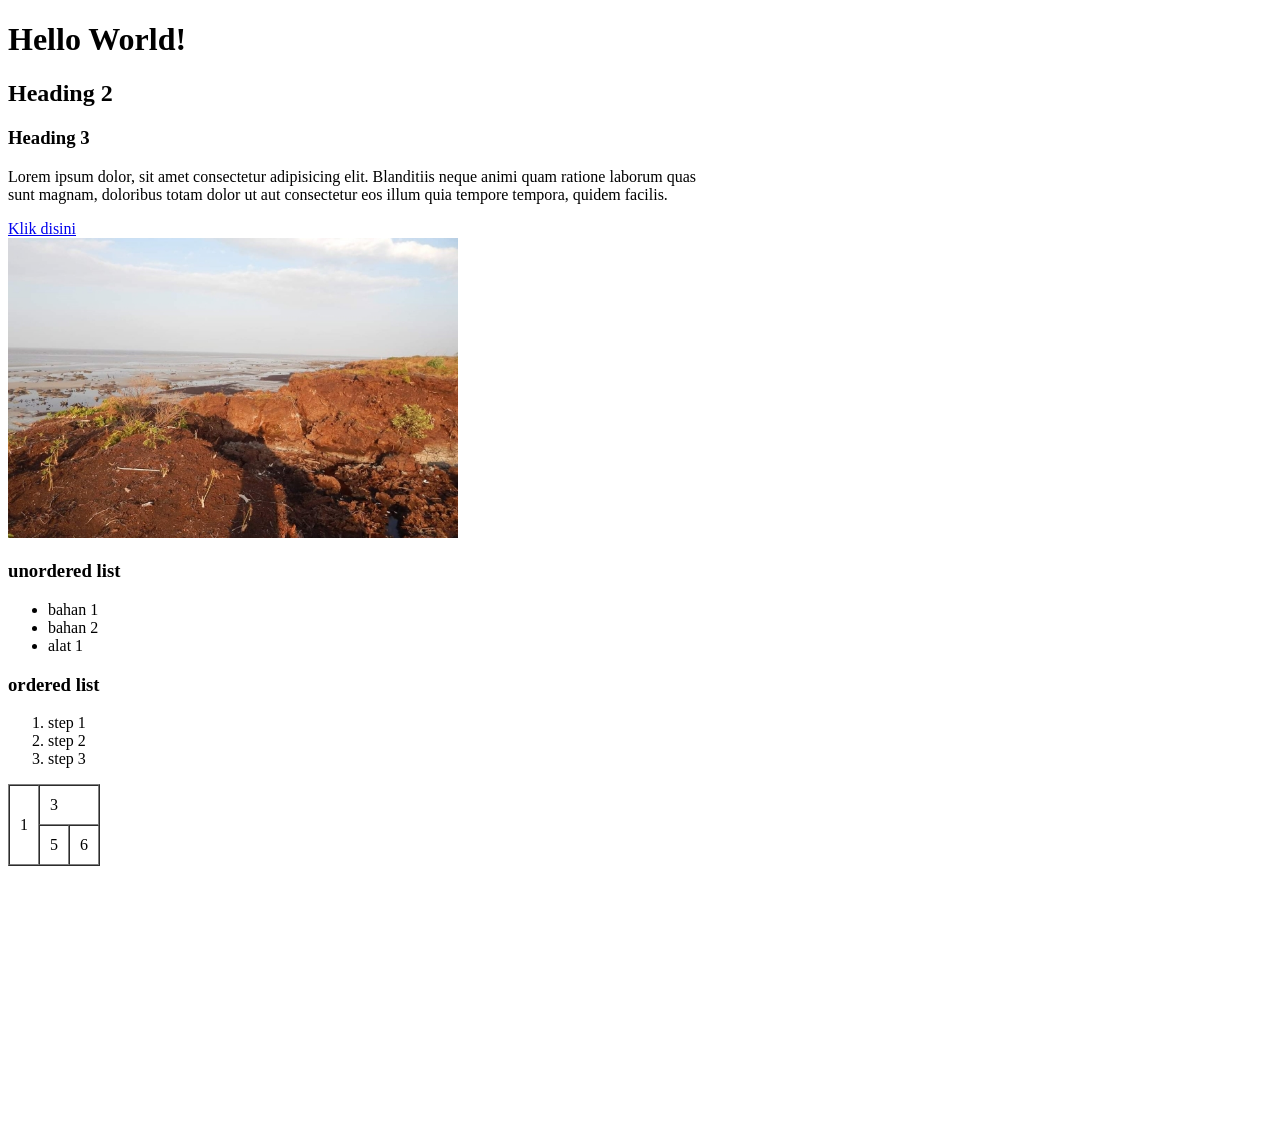
<file: HTML/index.html>
<!DOCTYPE html>
<html lang="en">
<head>
    <meta charset="UTF-8">
    <meta name="viewport" content="width=device-width, initial-scale=1.0">
    <title>Latihan HTML</title>
</head>
<body>
    <!-- Ini adalah heading -->
    <h1>Hello World!</h1>
    <h2>Heading 2</h2>
    <h3>Heading 3</h3>

    <!-- ini adalah paragraf -->
    <p>Lorem ipsum dolor, sit amet consectetur adipisicing elit. Blanditiis neque animi quam ratione laborum quas <br>sunt magnam, doloribus totam dolor ut aut consectetur eos illum quia tempore tempora, quidem facilis.</p>

    <!-- Hyperlink -->
    <!-- 
        attribute:  
        - attribute bisa ditambahkan di semua tag html
        - untuk memberikan informasi tambahan pada elemen
        - selalu ada pada tag
        - punya nama="value"
    -->
    <a href="halaman2.html" target="_blank">Klik disini</a>

    <!-- untuk menambahkan baris baru (enter) -->
    <br>

    <!-- tag img / gambar -->
    <img src="img/news1.jpg" alt="news" height="300">

    <!-- 
        LIST 
        1. unordered list
        bullet / tidak terurut
        2. ordered list
        number / terurut
    -->
    <h3>unordered list</h3>
    <ul>
        <li>bahan 1</li>
        <li>bahan 2</li>
        <li>alat 1</li>
    </ul>

    <h3>ordered list</h3>
    <ol>
        <li>step 1</li>
        <li>step 2</li>
        <li>step 3</li>
    </ol>

    <!-- TABLE -->
    <table border="1" cellpadding="10" cellspacing="0">
        <tr>
            <td rowspan="2">1</td>
            <td colspan="2">3</td>
        </tr>
        <tr>
            <!-- <td>4</td> -->
            <td>5</td>
            <td>6</td>
        </tr>
    </table>

    <br><br><br><br><br>
    <br><br><br><br><br>
    <br><br><br><br><br>
</body>
</html>
</file>
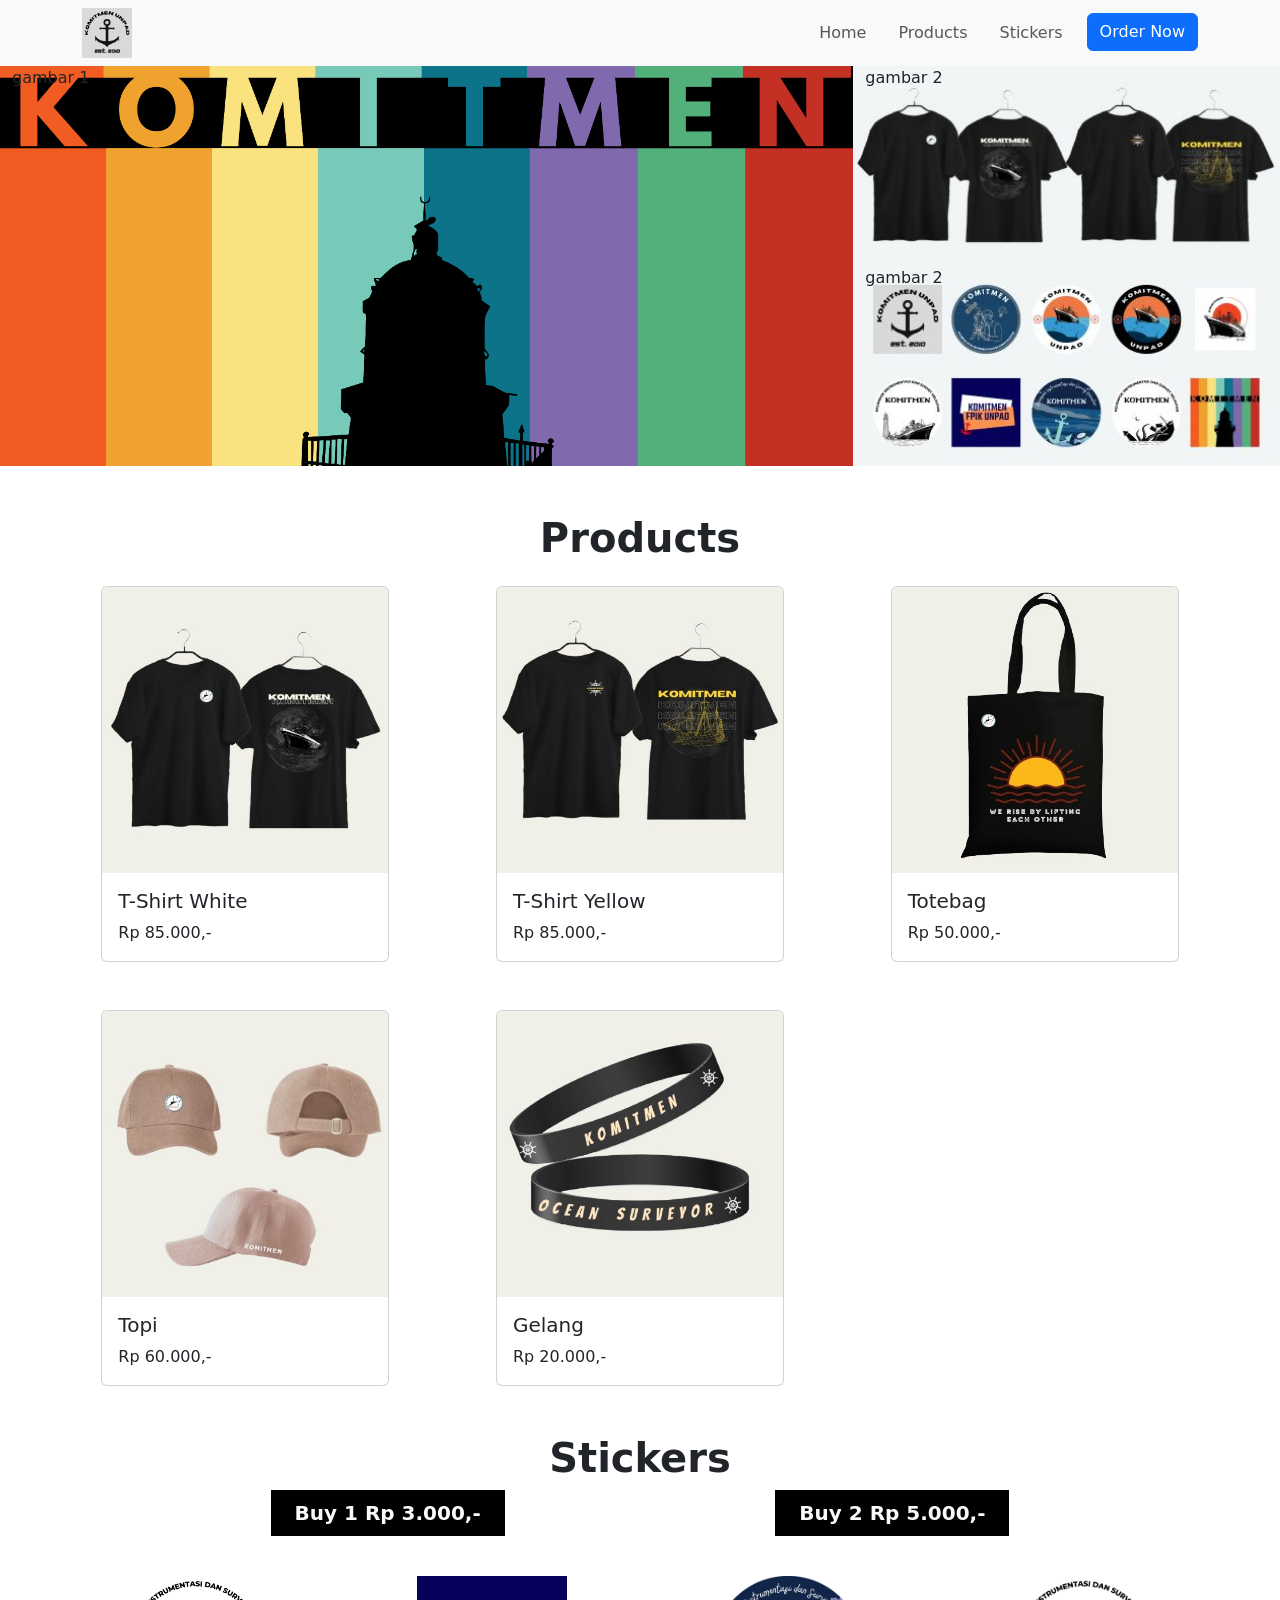
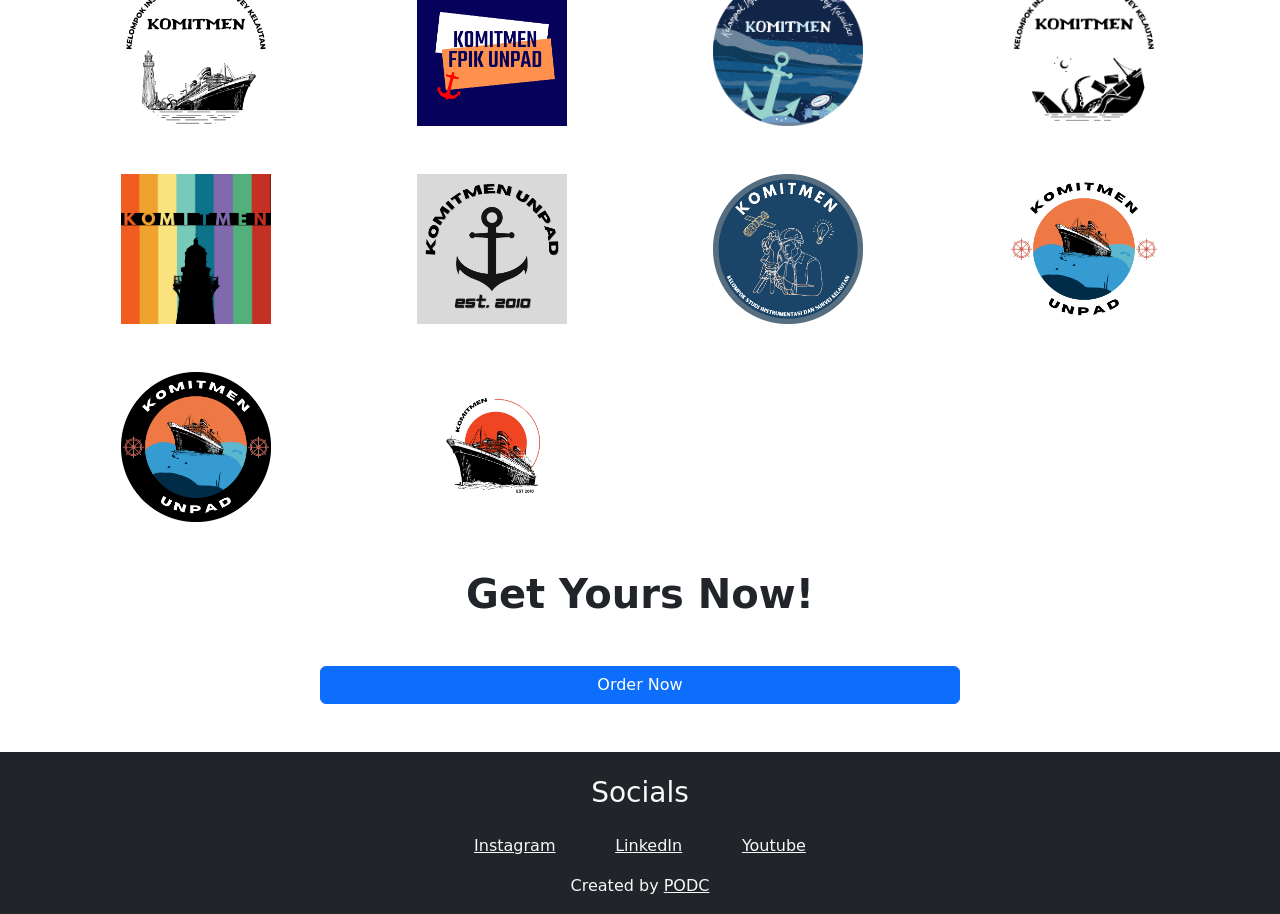
<file: CSS/bootstrap/index.html>
<!doctype html>
<html lang="en">
<head>
    <meta charset="utf-8">
    <meta name="viewport" content="width=device-width, initial-scale=1">
    <title>Komitmen Merch</title>
    <link href="https://cdn.jsdelivr.net/npm/bootstrap@5.3.2/dist/css/bootstrap.min.css" rel="stylesheet" integrity="sha384-T3c6CoIi6uLrA9TneNEoa7RxnatzjcDSCmG1MXxSR1GAsXEV/Dwwykc2MPK8M2HN" crossorigin="anonymous">
    <link rel="stylesheet" href="style.css">
</head>
<body>
    <nav class="navbar navbar-expand-lg bg-body-tertiary fixed-top">
        <div class="container">
          <a class="navbar-brand p-0" href="#">
            <img src="img/6.png" alt="logo" height="50px">
          </a>
          <button class="navbar-toggler" type="button" data-bs-toggle="collapse" data-bs-target="#navbarNav" aria-controls="navbarNav" aria-expanded="false" aria-label="Toggle navigation">
            <span class="navbar-toggler-icon"></span>
          </button>
          <div class="collapse navbar-collapse" id="navbarNav">
            <ul class="navbar-nav ms-auto">
              <li class="nav-item ms-3">
                <a class="nav-link" href="#">Home</a>
              </li>
              <li class="nav-item ms-3">
                <a class="nav-link" href="#products">Products</a>
              </li>
              <li class="nav-item ms-3">
                <a class="nav-link" href="#stickers">Stickers</a>
              </li>
              <li class="nav-item ms-3">
                <a href="https://docs.google.com/forms/d/e/1FAIpQLSfFLqgdvOe7n8M1heapadAUsL8RVMwuHAYyzSb3n9ZD9YCffg/viewform" class="btn btn-primary" target="_blank">Order Now</a>
              </li>
            </ul>
          </div>
        </div>
    </nav>

    <section id="hero" class="hero">
        <div class="hero-1 row m-0">
            <div class="col-8">gambar 1</div>
            <div class="col-4">
                <div class="hero-2 row">
                    <div class="col">gambar 2</div>
                </div>
                <div class="hero-3 row">
                    <div class="col">gambar 2</div>
                </div>
            </div>
        </div>
    </section>

    <section id="products">
        <h2 class="text-center mt-5 fs-1 fw-bold">Products</h2>
        <div class="row mx-0 mt-4 row-gap-5 px-5">
            <div class="col-4 d-flex justify-content-center">
                <div class="card" style="width: 18rem;">
                    <img src="img/tshirt1.jpg" class="card-img-top" alt="...">
                    <div class="card-body">
                      <h5 class="card-title">T-Shirt White</h5>
                      <p class="card-text">Rp 85.000,-</p>
                    </div>
                </div>
            </div>
            <div class="col-4 d-flex justify-content-center">
                <div class="card" style="width: 18rem;">
                    <img src="img/tshirt2.jpg" class="card-img-top" alt="...">
                    <div class="card-body">
                      <h5 class="card-title">T-Shirt Yellow</h5>
                      <p class="card-text">Rp 85.000,-</p>
                    </div>
                </div>
            </div>
            <div class="col-4 d-flex justify-content-center">
                <div class="card" style="width: 18rem;">
                    <img src="img/totebag.jpg" class="card-img-top" alt="...">
                    <div class="card-body">
                      <h5 class="card-title">Totebag</h5>
                      <p class="card-text">Rp 50.000,-</p>
                    </div>
                </div>
            </div>
            <div class="col-4 d-flex justify-content-center">
                <div class="card" style="width: 18rem;">
                    <img src="img/topi.jpg" class="card-img-top" alt="...">
                    <div class="card-body">
                      <h5 class="card-title">Topi</h5>
                      <p class="card-text">Rp 60.000,-</p>
                    </div>
                </div>
            </div>
            <div class="col-4 d-flex justify-content-center">
                <div class="card" style="width: 18rem;">
                    <img src="img/gelang.jpg" class="card-img-top" alt="...">
                    <div class="card-body">
                      <h5 class="card-title">Gelang</h5>
                      <p class="card-text">Rp 20.000,-</p>
                    </div>
                </div>
            </div>
        </div>
    </section>

    <section id="stickers">
        <h2 class="text-center mt-5 fs-1 fw-bold">Stickers</h2>
        <div class="sticker-price d-flex justify-content-evenly">
            <p class="fw-semibold fs-5 bg-black px-4 py-2 text-light">Buy 1 Rp 3.000,-</p>
            <p class="fw-semibold fs-5 bg-black px-4 py-2 text-light">Buy 2 Rp 5.000,-</p>
        </div>
        <div class="stickers row mt-4 mx-0 row-gap-5 mb-5 px-5">
            <div class="col-3 d-flex justify-content-center">
                <img src="img/1.png" alt="">
            </div>
            <div class="col-3 d-flex justify-content-center">
                <img src="img/2.png" alt="">
            </div>
            <div class="col-3 d-flex justify-content-center">
                <img src="img/3.png" alt="">
            </div>
            <div class="col-3 d-flex justify-content-center">
                <img src="img/4.png" alt="">
            </div>
            <div class="col-3 d-flex justify-content-center">
                <img src="img/5.png" alt="">
            </div>
            <div class="col-3 d-flex justify-content-center">
                <img src="img/6.png" alt="">
            </div>
            <div class="col-3 d-flex justify-content-center">
                <img src="img/7.png" alt="">
            </div>
            <div class="col-3 d-flex justify-content-center">
                <img src="img/8.png" alt="">
            </div>
            <div class="col-3 d-flex justify-content-center">
                <img src="img/9.png" alt="">
            </div>
            <div class="col-3 d-flex justify-content-center">
                <img src="img/10.png" alt="">
            </div>
        </div>
    </section>

    <section>
        <h2 class="text-center mt-5 fs-1 fw-bold">Get Yours Now!</h2>
        <div class="d-grid col-6 mx-auto my-5">
            <a href="https://docs.google.com/forms/d/e/1FAIpQLSfFLqgdvOe7n8M1heapadAUsL8RVMwuHAYyzSb3n9ZD9YCffg/viewform" class="btn btn-primary" target="_blank">Order Now</a>
        </div>
    </section>

    <footer class="bg-dark px-5 pt-4">
        <h3 class="text-light text-center">Socials</h3>
        <div class="d-flex pt-3 pb-3 text-center gap-5 mx-auto justify-content-evenly">
            <div class="">
                <a href="#" class="text-light">Instagram</a>
            </div>
            <div class="">
                <a href="#" class="text-light">LinkedIn</a>
            </div>
            <div class="">
                <a href="#" class="text-light">Youtube</a>
            </div>
        </div>
        <p class="text-light text-center m-0 pb-3">Created by <a href="https://podc.fpik.unpad.ac.id/" target="_blank" class="text-light">PODC</a></p>

    </footer>



    <script src="https://cdn.jsdelivr.net/npm/bootstrap@5.3.2/dist/js/bootstrap.bundle.min.js" integrity="sha384-C6RzsynM9kWDrMNeT87bh95OGNyZPhcTNXj1NW7RuBCsyN/o0jlpcV8Qyq46cDfL" crossorigin="anonymous"></script>
</body>
</html>
</file>
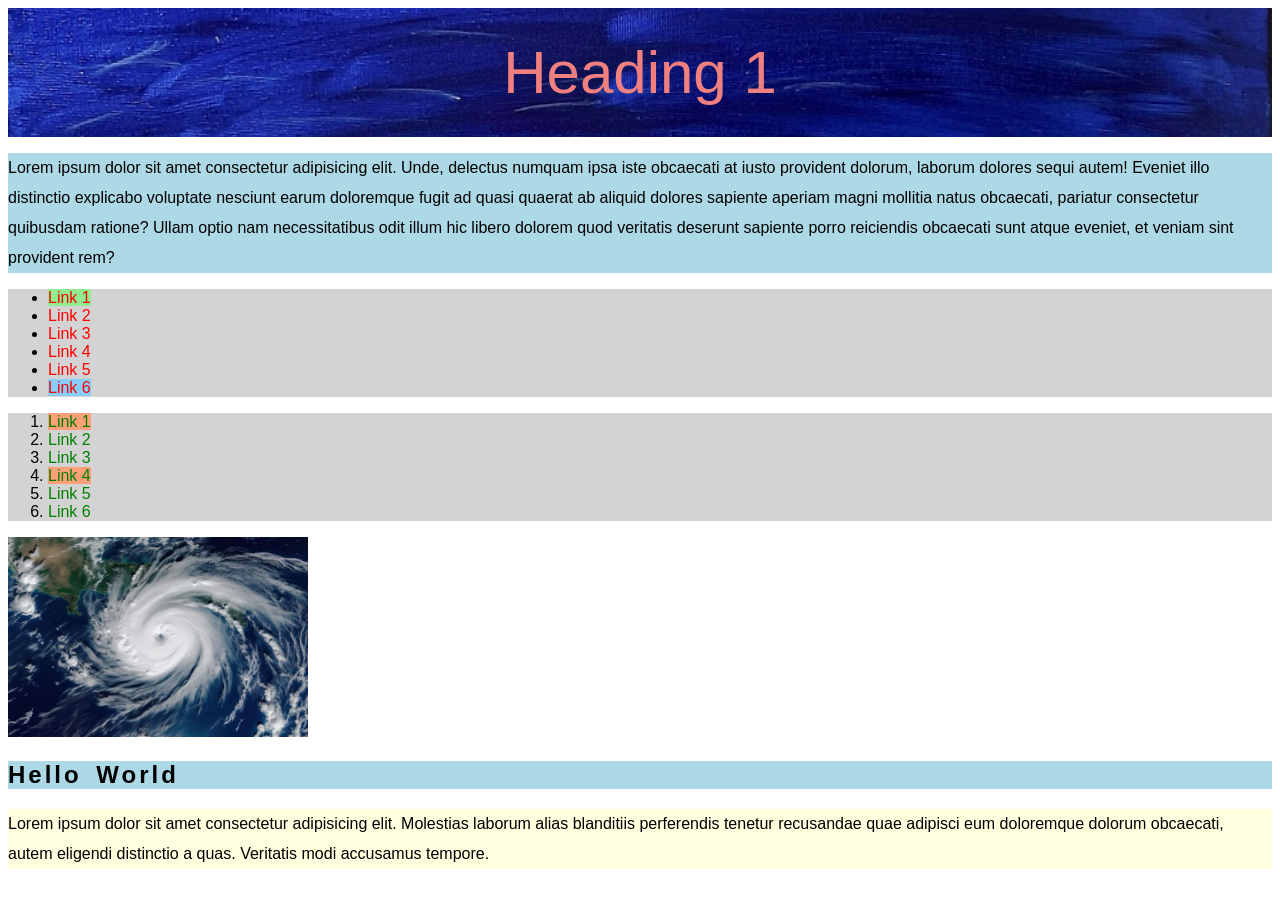
<file: CSS/basic.html>
<!DOCTYPE html>
<html lang="en">
<head>
    <meta charset="UTF-8">
    <meta name="viewport" content="width=device-width, initial-scale=1.0">
    <title>CSS Basic</title>

    <!-- Internal CSS -->
    <style>
        /* CSS anatomy */
        /* 
        - selector
        - declaration -> property : value
        */
        /* h1 {
            color: lightseagreen;
        } */
    </style>

    <!-- External CSS -->
    <link rel="stylesheet" href="basic.css">
</head>
<body>

    <!-- Inline CSS -->
    <!-- <h1 style="color: lightcoral;"</h1>>Heading 1</h1> -->
    <h1>Heading 1</h1>

    <p class="p1">Lorem ipsum dolor sit amet consectetur adipisicing elit. Unde, delectus numquam ipsa iste obcaecati at iusto provident dolorum, laborum dolores sequi autem! Eveniet illo distinctio explicabo voluptate nesciunt earum doloremque fugit ad quasi quaerat ab aliquid dolores sapiente aperiam magni mollitia natus obcaecati, pariatur consectetur quibusdam ratione? Ullam optio nam necessitatibus odit illum hic libero dolorem quod veritatis deserunt sapiente porro reiciendis obcaecati sunt atque eveniet, et veniam sint provident rem?</p>

    <ul>
        <li><a href="#">Link 1</a></li>
        <li><a href="#">Link 2</a></li>
        <li><a href="#">Link 3</a></li>
        <li><a href="#">Link 4</a></li>
        <li><a href="#">Link 5</a></li>
        <li><a href="#">Link 6</a></li>
    </ul>

    <ol>
        <li><a href="#">Link 1</a></li>
        <li><a href="#">Link 2</a></li>
        <li><a href="#">Link 3</a></li>
        <li><a href="#">Link 4</a></li>
        <li><a href="#">Link 5</a></li>
        <li><a href="#">Link 6</a></li>
    </ol>

    <img src="img/news2.jpg" alt="gambar">

    <h2>Hello World</h2>

    <p id="p2">Lorem ipsum dolor sit amet consectetur adipisicing elit. Molestias laborum alias blanditiis perferendis tenetur recusandae quae adipisci eum doloremque dolorum obcaecati, autem eligendi distinctio a quas. Veritatis modi accusamus tempore.</p>


</body>
</html>
</file>
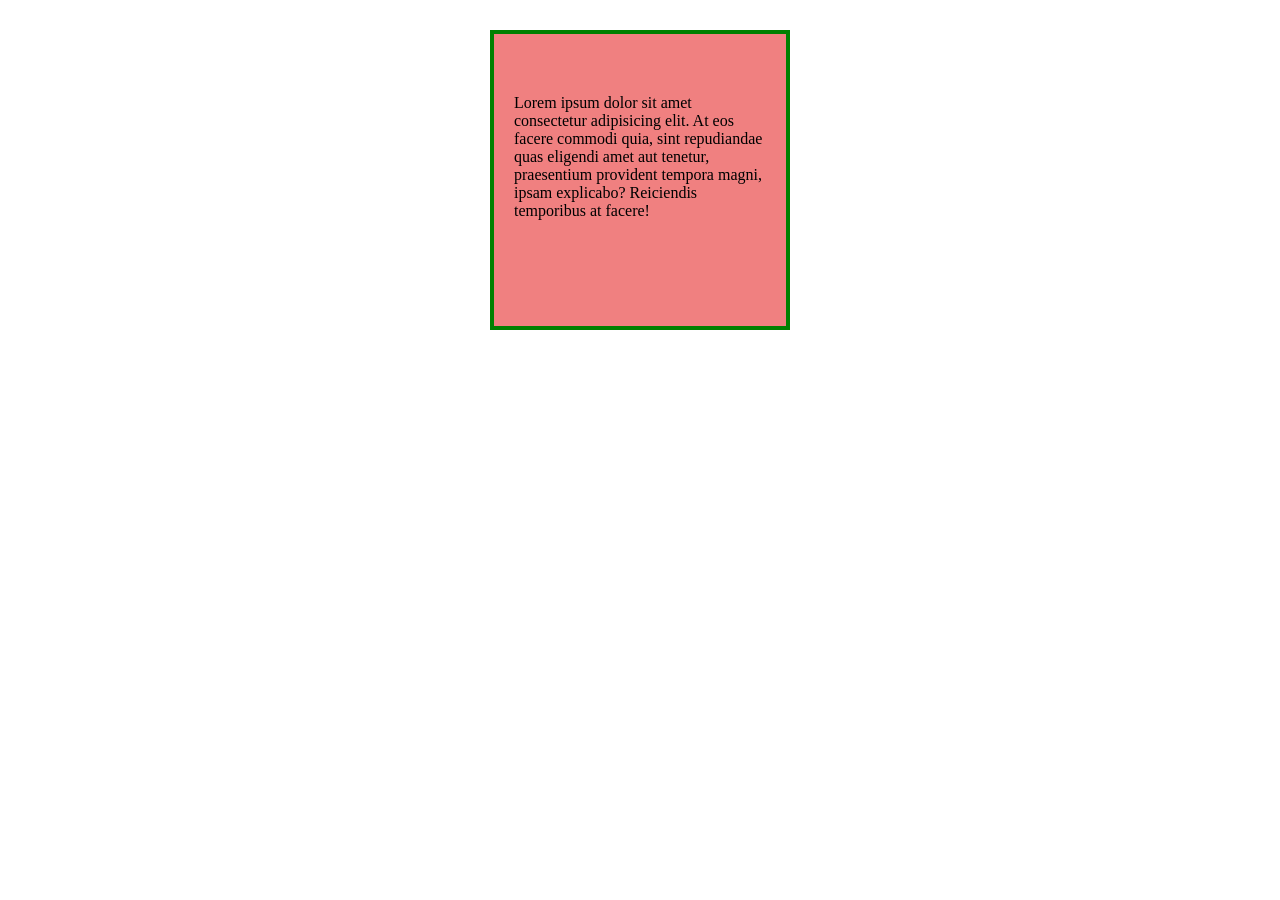
<file: CSS/box-model.html>
<!DOCTYPE html>
<html lang="en">
<head>
    <meta charset="UTF-8">
    <meta name="viewport" content="width=device-width, initial-scale=1.0">
    <title>Box Model</title>
    <link rel="stylesheet" href="box-model.css">
</head>
<body>
    
    <div>
        <p>Lorem ipsum dolor sit amet consectetur adipisicing elit. At eos facere commodi quia, sint repudiandae quas eligendi amet aut tenetur, praesentium provident tempora magni, ipsam explicabo? Reiciendis temporibus at facere!</p>
    </div>
    
</body>
</html>
</file>
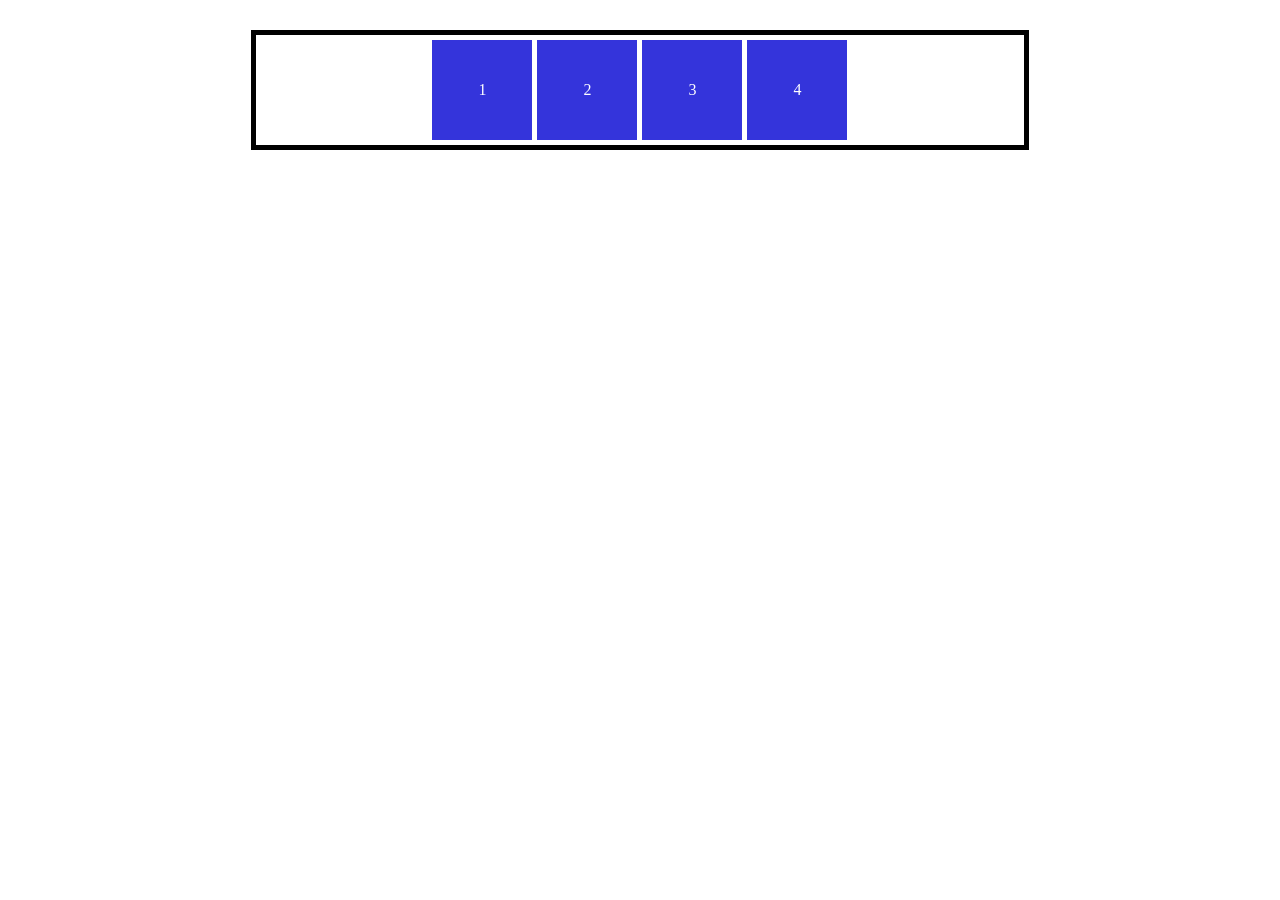
<file: CSS/flexbox.html>
<!DOCTYPE html>
<html lang="en">
<head>
    <meta charset="UTF-8">
    <meta name="viewport" content="width=device-width, initial-scale=1.0">
    <title>Flexbox</title>
    <link rel="stylesheet" href="flexbox.css">
</head>
<body>

    <div class="container">
        <div class="satu">1</div>
        <div class="dua">2</div>
        <div class="tiga">3</div>
        <div class="empat">4</div>
    </div>
    
</body>
</html>
</file>
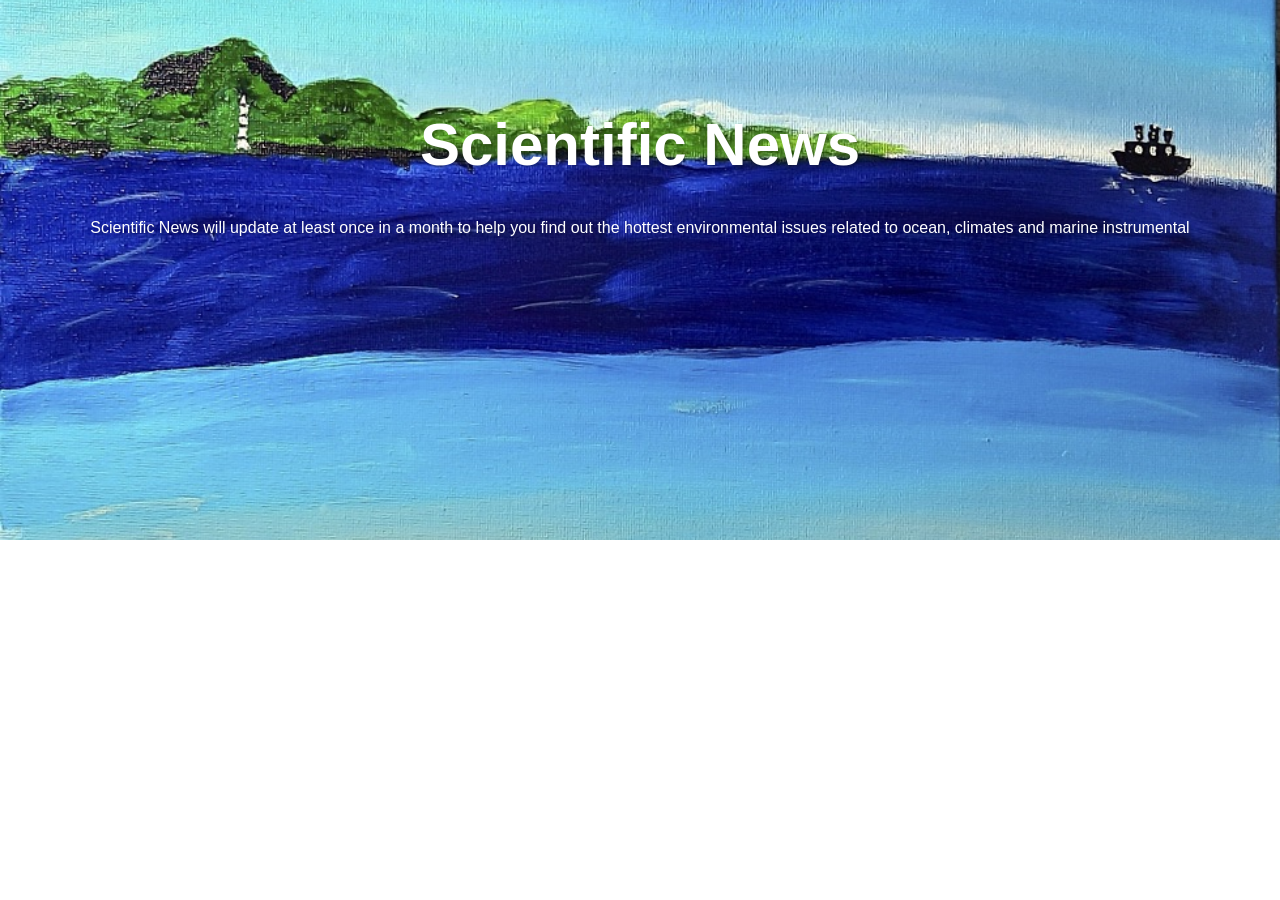
<file: CSS/mediaquery.html>
<!DOCTYPE html>
<html lang="en">
<head>
    <meta charset="UTF-8">
    <meta name="viewport" content="width=device-width, initial-scale=1.0">
    <title>Responsive Web</title>
    <link rel="stylesheet" href="mediaquery.css">
</head>
<body>
    
    <div class="hero-container">
        <h1>Scientific News</h1>
        <p>Scientific News will update at least once in a month to help you find out the hottest environmental issues related to ocean, climates and marine instrumental</p>
    </div>

</body>
</html>
</file>
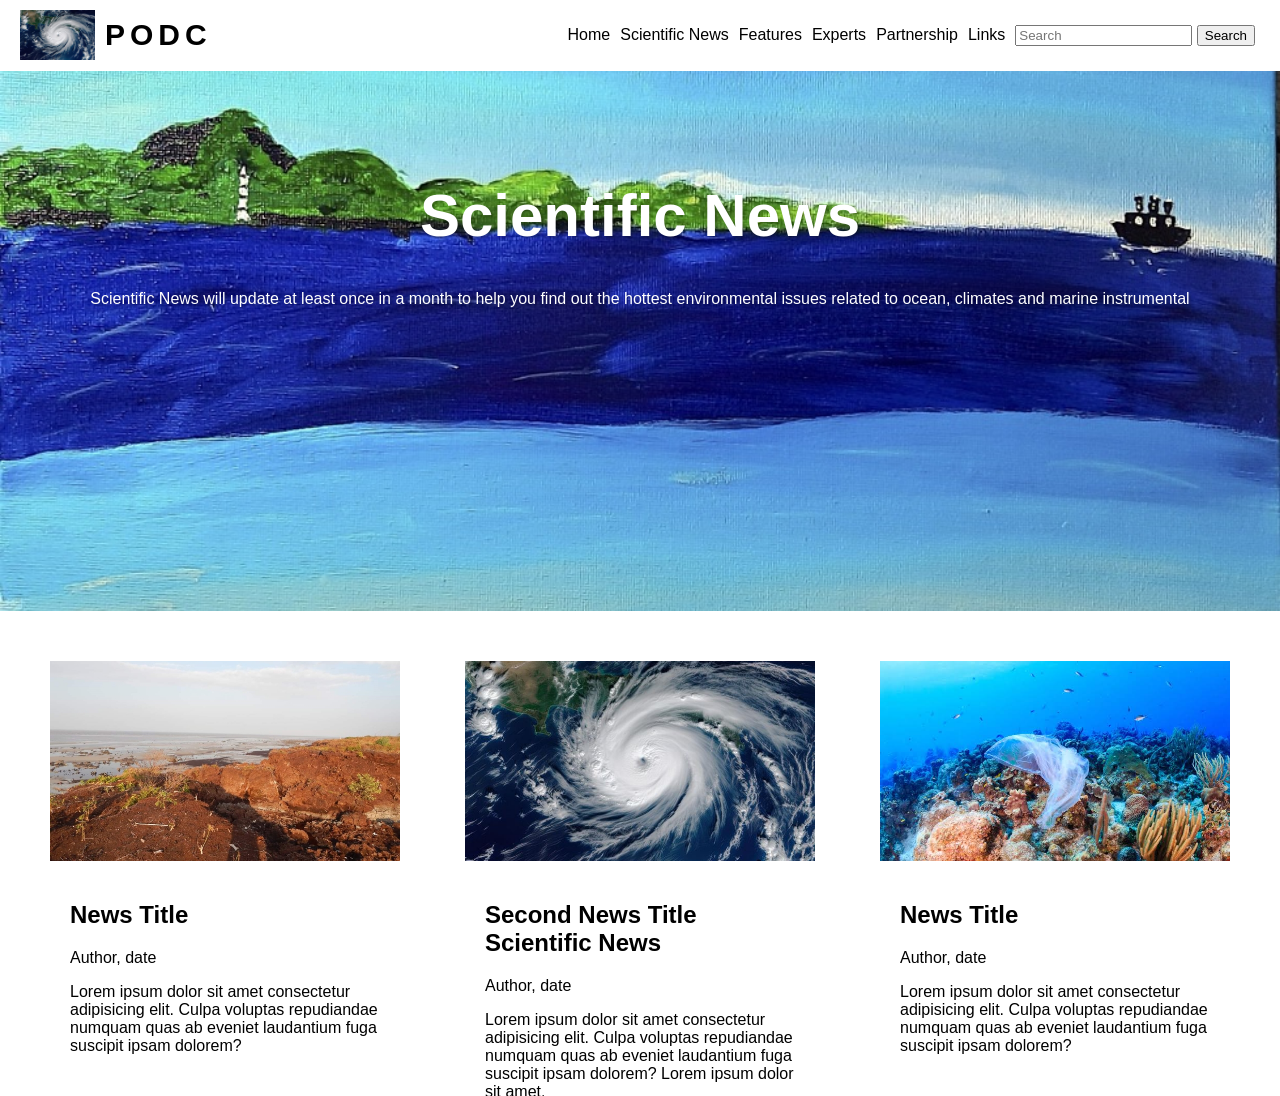
<file: CSS/project.html>
<!DOCTYPE html>
<html lang="en">
<head>
    <meta charset="UTF-8">
    <meta name="viewport" content="width=device-width, initial-scale=1.0">
    <title>Scientific News</title>
    <link rel="stylesheet" href="project.css">
</head>
<body>
    <!-- nav -->
    <div class="nav-container">
        <img src="img/news2.jpg" alt="logo">
        <div class="logo-text">PODC</div>
        <ul>
            <li><a href="#">Home</a></li>
            <li><a href="#">Scientific News</a></li>
            <li><a href="#">Features</a></li>
            <li><a href="#">Experts</a></li>
            <li><a href="#">Partnership</a></li>
            <li><a href="#">Links</a></li>
        </ul>
        <form>
            <input type="text" placeholder="Search">
            <button>Search</button>
        </form>
    </div>
    <!-- end nav -->

    <!-- hero -->
    <div class="hero-container">
        <h1>Scientific News</h1>
        <p>Scientific News will update at least once in a month to help you find out the hottest environmental issues related to ocean, climates and marine instrumental</p>
    </div>
    <!-- end hero -->

    <!-- news section -->
    <div class="news-section">
        <div class="news-container">
            <a href="#">
                <div class="news-card">
                    <div class="image">
                        <img src="img/news1.jpg" alt="news">
                    </div>
                    <div class="card-body">
                        <h2>News Title</h2>
                        <p>Author, date</p>
                        <p>Lorem ipsum dolor sit amet consectetur adipisicing elit. Culpa voluptas repudiandae numquam quas ab eveniet laudantium fuga suscipit ipsam dolorem?</p>
                    </div>
                </div>
            </a>
            <a href="#">
                <div class="news-card">
                    <div class="image">
                        <img src="img/news2.jpg" alt="news">
                    </div>
                    <div class="card-body">
                        <h2>Second News Title Scientific News</h2>
                        <p>Author, date</p>
                        <p>Lorem ipsum dolor sit amet consectetur adipisicing elit. Culpa voluptas repudiandae numquam quas ab eveniet laudantium fuga suscipit ipsam dolorem? Lorem ipsum dolor sit amet.</p>
                    </div>
                </div>
            </a>
            <a href="#">
                <div class="news-card">
                    <div class="image">
                        <img src="img/news3.jpg" alt="news">
                    </div>
                    <div class="card-body">
                        <h2>News Title</h2>
                        <p>Author, date</p>
                        <p>Lorem ipsum dolor sit amet consectetur adipisicing elit. Culpa voluptas repudiandae numquam quas ab eveniet laudantium fuga suscipit ipsam dolorem?</p>
                    </div>
                </div>
            </a>
        </div>
    </div>
    <!-- end news section -->

</body>
</html>
</file>
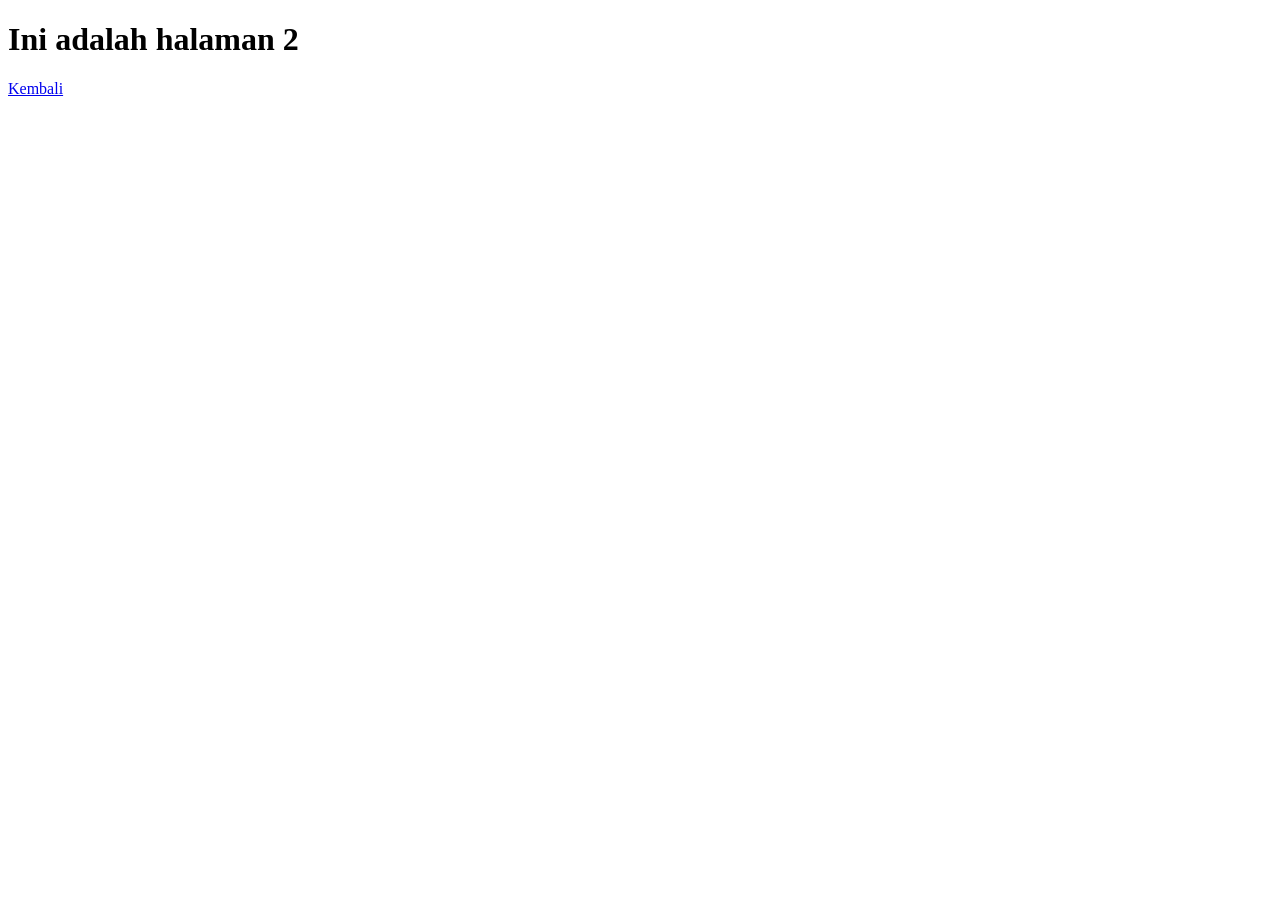
<file: HTML/halaman2.html>
<!DOCTYPE html>
<html lang="en">
<head>
    <meta charset="UTF-8">
    <meta name="viewport" content="width=device-width, initial-scale=1.0">
    <title>Halaman 2</title>
</head>
<body>
    <h1>Ini adalah halaman 2</h1>

    <a href="index.html">Kembali</a>
</body>
</html>
</file>
<file: CSS/bootstrap/style.css>
html {
    scroll-padding-top: 4rem;
}

/* hero */
.hero {
    margin-top: 66px;
}
.hero-1 {
    height: 400px;
}

.hero-1 .col-8 {
    background-image: url('img/5.png');
    background-size: cover;
    background-position-y: -210px;
}

.hero-2 {
    height: 200px;
}

.hero-2 .col {
    background-image: url('img/hero2.jpg');
    background-size: cover;
    background-position: center;
}

.hero-3 {
    height: 200px;
}

.hero-3 .col {
    background-image: url('img/hero3.jpg');
    background-size: cover;
    background-position: center;
}

/* stickers */
.stickers div img {
    width: 150px;
}

/* footer */
footer .d-flex {
    width: 30%;
}
</file>
<file: CSS/basic.css>
/* External CSS */

/* Font */
body {
    /* mengubah font */
    font-family: Arial, Helvetica, sans-serif;
}

h1 {
    /* mengubah warna font */
    color: lightcoral;
    /* mengubah ukuran font */
    font-size: 60px;
    /* ketebalan font */
    font-weight: normal;
    /* align */
    text-align: center;
}

p {
    /* line height */
    line-height: 30px;
}

h2 {
    /* letter spacing */
    letter-spacing: 3px;
    /* */
    word-spacing: 5px;
}

a {
    /* text-decoration */
    text-decoration: none;
}

/* ukuran */
img {
    width: 300px;
}

/* background */
h1 {
    margin: 0;
    padding: 30px 0;
    background-image: url("img/18.png");
    background-repeat: no-repeat;
    background-size: cover;
    background-position: center;
}

h2 {
    background-color: lightblue;
}

/* selector */

    /* class */
.p1 {
    background-color: lightblue;
}

    /* id */
#p2 {
    background-color: lightyellow;
}

    /* style untuk 2 elemen sekaligus */
ul, ol {
    background-color: lightgray;
}

    /* style elemen spesifik */
ul li a {
    color: red;
    /* transition */
    transition: 0.5s;
}

ol li a {
    color: green;
}

/* Pseudo Class */
    /* keadaan tertentu (:link :hover :active :visited)*/
ul li a:hover {
    color: yellow;
}

/* first-child last-child nth-child(n) */
ul li:first-child a {
    background-color: lightgreen;
}
ul li:last-child a {
    background-color: lightskyblue;
}

/* 
n = angka 
(2n) = urutan ke 2
(2n) = urutan ke 2 + 1
(odd)
(even)
*/
ol li:nth-child(3n-2) a{
    background-color: lightsalmon;
}
</file>
<file: CSS/box-model.css>
p {
    margin: 0;
}

div {
    background-color: lightcoral;
    width: 300px;
    height: 300px;
    margin: 30px auto;
    
    /* border */
    border: 4px solid green;

    /* padding */
    padding-left: 20px;
    padding-right: 20px;
    padding-top: 60px;
    padding-bottom: 60px;

    /* box-sizing */
    box-sizing: border-box;
}
</file>
<file: CSS/flexbox.css>
.container {
    max-width: 60%;
    /* height: 100px; */
    margin: 30px auto;
    border: 5px solid black;
    padding: 5px;
    display: flex;

    /* arah flex */
    /* flex-direction: column; */

    /* justify content */
    /* justify-content: flex-start | flex-end | center | space-between | space-around | space-evenly; */
    justify-content: center;

    /* align-items */
    /* align-items: flex-start | flex-end | center | stretch | baseline; */
    /* 
    - stretch height items ilangin dulu
    - baseline mengatur sesuai tulisan di dalamnya
    */
    align-items: center;
    
    /* flex wrap */
    flex-wrap: wrap;

    /* flex gap */
    gap: 5px;
}

.container div {
    width: 100px;
    height: 100px;
    /* margin: 5px; */
    background-color: rgb(52, 52, 219);
    color: white;
    display: flex;
    justify-content: center;
    align-items: center;
}

.satu {
    height: 100px;
}

.dua {
    height: 50px;
}

.tiga {
    height: 80px;
}

.empat {
    height: 120px;
}
</file>
<file: CSS/mediaquery.css>
body {
    font-family: Arial, Helvetica, sans-serif;
    margin: 0;
}

.hero-container {
    text-align: center;
    text-shadow: 2px 2px 2px rgba(0, 0, 0, .2);
    color: white;
    height: 60vh;
    padding: 70px 20px;
    box-sizing: border-box;
    background-image: url('img/18.png');
    background-repeat: no-repeat;
    background-size: cover;
    background-position: center;
}

h1 {
    font-size: 60px;
}

@media screen and (max-width: 576px) {
    .hero-container {
        height: 35vh;
    }

    h1 {
        font-size: 30px;
    }

    p {
        font-size: 10px;
    }
}
</file>
<file: CSS/project.css>
body {
    font-family: Arial, Helvetica, sans-serif;
    margin: 0;
    height: 1000px;
}


/* nav */
.nav-container {
    display: flex;
    background-color: white;
    width: 100%;
    padding: 10px 25px 10px 20px;
    box-sizing: border-box;
    gap: 10px;
    align-items: center;
    position: fixed;
    top: 0;
}

.nav-container img {
    height: 50px;
}

.logo-text {
    font-size: 30px;
    letter-spacing: 5px;
    font-weight: 600;
    margin-right: auto;
}

.nav-container ul {
    display: flex;
    gap: 10px;
    list-style: none;
}

.nav-container ul li a {
    text-decoration: none;
    color: black;
}

.nav-container ul li a:hover {
    color: rgb(118, 118, 118);
}

/* hero */
.hero-container {
    text-align: center;
    text-shadow: 2px 2px 2px rgba(0, 0, 0, .2);
    color: white;
    height: 60vh;
    margin-top: 71px;
    padding: 70px 20px;
    box-sizing: border-box;
    background-image: url('img/18.png');
    background-repeat: no-repeat;
    background-size: cover;
    background-position: center;
}

h1 {
    font-size: 60px;
}

/* content */
.news-section {
    margin: 50px;
    margin-bottom: 100px;
}

.news-container {
    margin: 0 auto;
    display: flex;
    justify-content: space-between;
    gap: 20px;
    flex-wrap: wrap;
}

.news-container a {
    text-decoration: none;
    color: black;
}

.news-card {
    width: 350px;
    height: 435px;
    /* border: 1px solid black; */
    overflow: hidden;
}

.news-card .image {
    width: 100%;
    height: 200px;
}

.image img {
    width: 100%;
    height: 100%;
    object-fit: cover;
}

.card-body {
    padding: 20px;
    box-sizing: border-box;
}


@media screen and (max-width: 576px) {
    .hero-container {
        height: 35vh;
    }

    h1 {
        font-size: 30px;
    }

    p {
        font-size: 10px;
    }

    .news-container {
        justify-content: center;
    }
}
</file>
